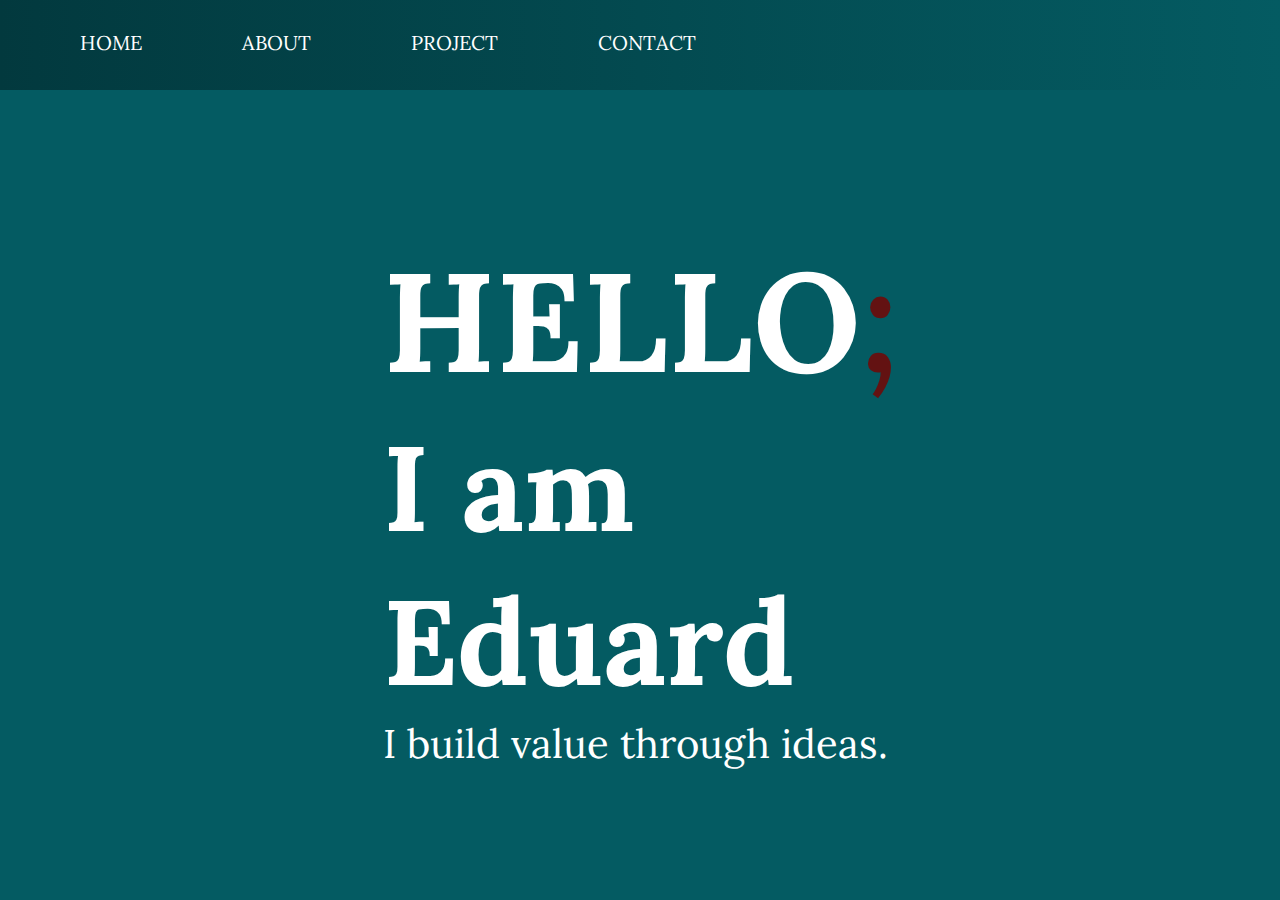
<file: index.html>
<!DOCTYPE html>
<html lang="en">
  <head>
    <meta charset="UTF-8" />
    <meta http-equiv="X-UA-Compatible" content="IE=edge" />
    <meta name="viewport" content="width=device-width, initial-scale=1.0" />
    <link rel="stylesheet" href="style.css" />
    <link rel="preconnect" href="https://fonts.googleapis.com" />
    <link rel="preconnect" href="https://fonts.gstatic.com" crossorigin />
    <link href="https://fonts.googleapis.com/css2?family=Lora&display=swap" rel="stylesheet">
    <link rel="stylesheet" href="mobileView.css">
    <link rel="stylesheet" href="tabletView.css">
    <title>Perez, John Eduard</title>
  </head>
  <body>
    <div class="main">
      <nav class="navigation">
        <ul class="nav-bar">
          <li class="nav-bar_item"><a href="index.html">home</a></li>
          <li class="nav-bar_item"><a href="about.html">about</a></li>
          <li class="nav-bar_item"><a href="project.html">project</a></li>
          <li class="nav-bar_item"><a href="contact.html">contact</a></li>
        </ul>
      </nav>
      <section class="top-nav">
        <input id="menu-toggle" type="checkbox" />
        <label class='menu-button-container' for="menu-toggle">
        <div class='menu-button'></div>
      </label>
      <ul class="menu">
        <li><a class="menu-container" href="index.html">Home</a></li>
        <li><a class="menu-container" href="about.html">About</a></li>
        <li><a class="menu-container" href="project.html">Project</a></li>
        <li><a class="menu-container" href="contact.html">Contact</a></li>
      </ul>
      </section>
      <div>
        <div class="article-container">
            <div class="text-container">
              <h1>HELLO<span class="span">;</span></h1>
              <h2><span class="span2">I am</span></h2>
              <h2><span class="span3">Eduard</span></h2>
              <p class="paragraph-container">I build value through ideas.</p>
            </div>
          </div>
        </div>
      </div>
    </div>
  </body>
</html>
</file>
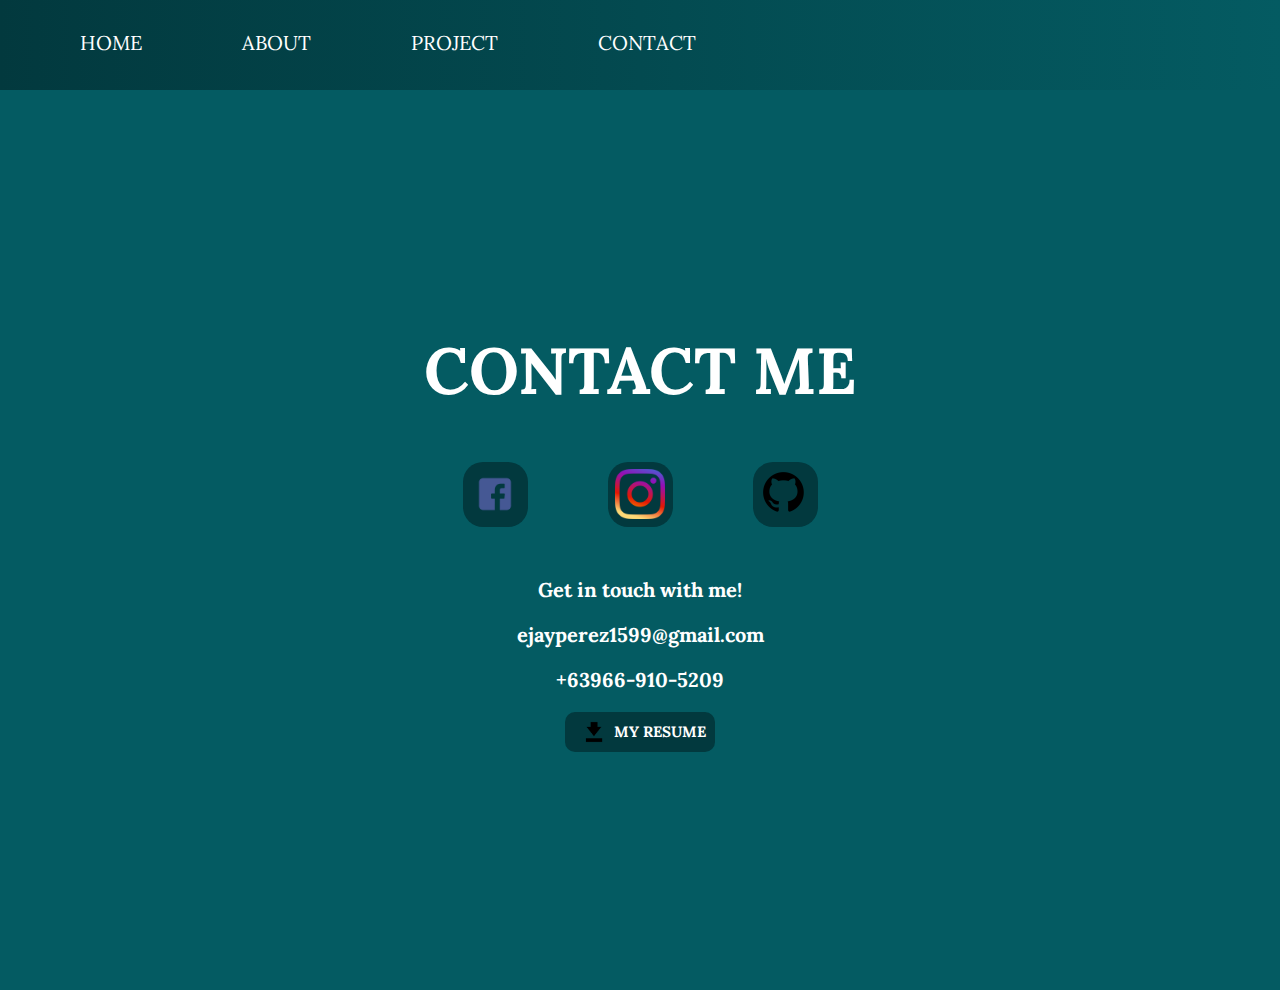
<file: contact.html>
<!DOCTYPE html>
<html lang="en">
  <head>
    <meta charset="UTF-8" />
    <meta http-equiv="X-UA-Compatible" content="IE=edge" />
    <meta name="viewport" content="width=device-width, initial-scale=1.0" />
    <link rel="stylesheet" href="contact.css" />
    <link rel="stylesheet" href="mobileView.css" />
    <link rel="stylesheet" href="tabletView.css" />
    <link rel="preconnect" href="https://fonts.googleapis.com" />
    <link rel="preconnect" href="https://fonts.gstatic.com" crossorigin />
    <link
      href="https://fonts.googleapis.com/css2?family=Lora&display=swap"
      rel="stylesheet"
    />
    <title>Perez, John Eduard</title>
  </head>
  <body>
    <div class="main">
      <nav class="navigation">
        <ul class="nav-bar">
          <li class="nav-bar_item">
            <a href="index.html">home</a>
          </li>
          <li class="nav-bar_item"><a href="about.html">about</a></li>
          <li class="nav-bar_item"><a href="project.html">project</a></li>
          <li class="nav-bar_item"><a href="contact.html">contact</a></li>
        </ul>
      </nav>
    </div>
    <section class="top-nav">
      <input id="menu-toggle" type="checkbox" />
      <label class="menu-button-container" for="menu-toggle">
        <div class="menu-button"></div>
      </label>
      <ul class="menu">
        <li><a class="menu-container" href="index.html">Home</a></li>
        <li><a class="menu-container" href="about.html">About</a></li>
        <li><a class="menu-container" href="project.html">Project</a></li>
        <li><a class="menu-container" href="contact.html">Contact</a></li>
      </ul>
    </section>
    <div class="article-container4">
      <div>
        <div class="contact-container">
          <h1>CONTACT ME</h1>
          <div class="social-links">
            <a href="https://www.facebook.com/jehperez15" target="_blank"
              ><div class="small-circle">
                <img class="social" src="./LOGO/FB LOGO.png" alt="" /></div
            ></a>
            <a
              href="https://www.instagram.com/jehperez__/?hl=en"
              target="_blank"
            >
              <div class="small-circle">
                <img class="social" src="./LOGO/IG LOGO.png" alt="" /></div
            ></a>
            <a href="https://github.com/holdiem-perez" target="_blank">
              <div class="small-circle">
                <img class="social" src="./LOGO/GITHUB LOGO.png" alt="" /></div
            ></a>
          </div>
          <div class="contact">
            <h2>Get in touch with me!</h2>
            <h5>ejayperez1599@gmail.com</h5>
            <h5>+63966-910-5209</h5>
            <a
              class="link"
              href="./resume/CV-Perez-John-Eduard-H..pdf"
              download="CurriculumVitae_PEREZ"
            >
              <div class="resume">
                <img class="dl" src="./LOGO/DL LOGO.png" alt="" /> MY RESUME
              </div>
            </a>
          </div>
        </div>
      </div>
    </div>
  </body>
</html>
</file>
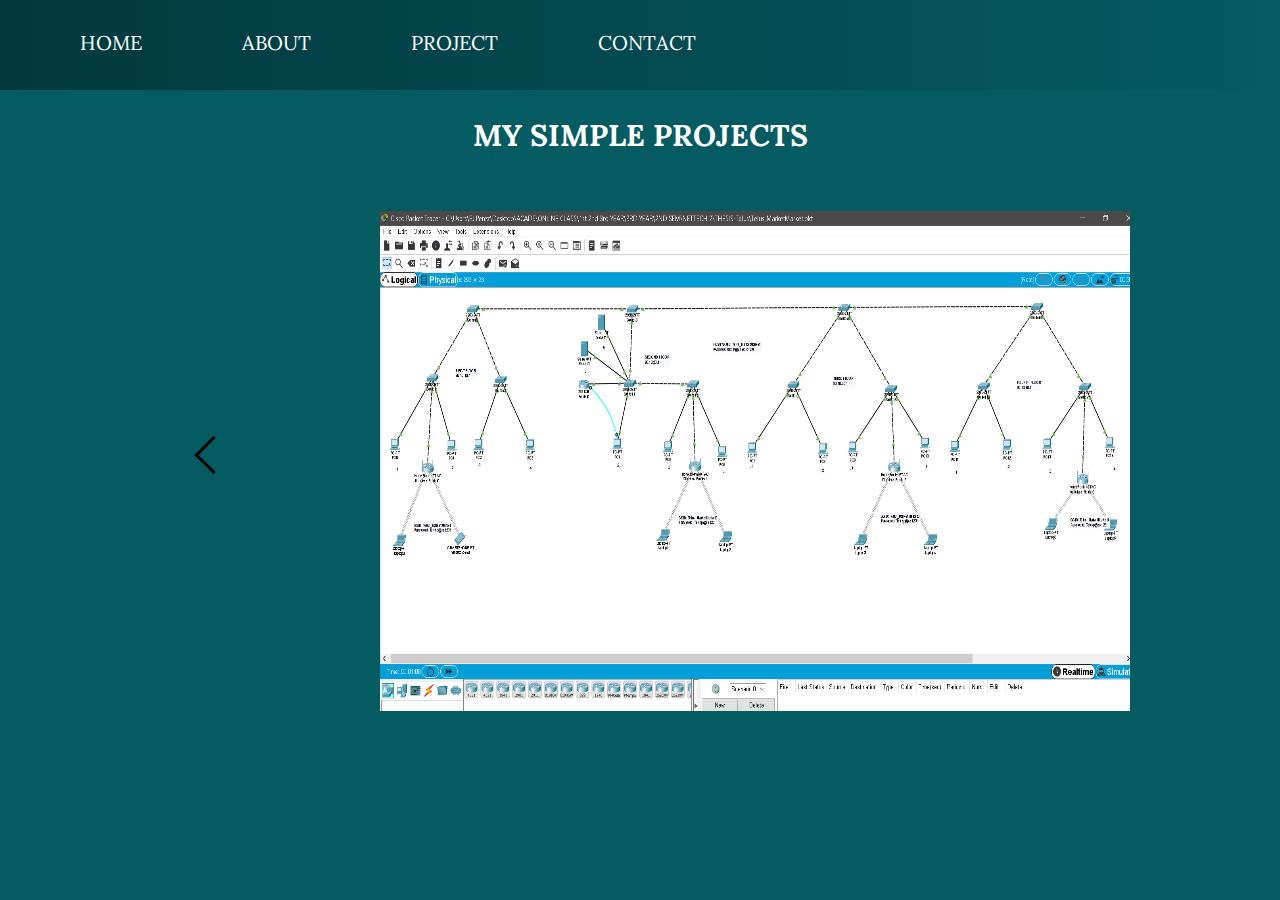
<file: project.html>
<!DOCTYPE html>
<html lang="en">
  <head>
    <meta charset="UTF-8" />
    <meta http-equiv="X-UA-Compatible" content="IE=edge" />
    <meta name="viewport" content="width=device-width, initial-scale=1.0" />
    <link rel="stylesheet" href="style.css" />
    <link rel="stylesheet" href="mobileView.css" />
    <link rel="stylesheet" href="tabletView.css" />
    <link rel="preconnect" href="https://fonts.googleapis.com" />
    <link rel="preconnect" href="https://fonts.gstatic.com" crossorigin />
    <link
      href="https://fonts.googleapis.com/css2?family=Lora&display=swap"
      rel="stylesheet"
    />
    <title>Perez, John Eduard</title>
  </head>
  <body>
    <div class="main">
      <nav class="navigation">
        <ul class="nav-bar">
          <li class="nav-bar_item"><a href="index.html">home</a></li>
          <li class="nav-bar_item"><a href="about.html">about</a></li>
          <li class="nav-bar_item"><a href="project.html">project</a></li>
          <li class="nav-bar_item"><a href="contact.html">contact</a></li>
        </ul>
      </nav>
    </div>
    <section class="top-nav">
      <input id="menu-toggle" type="checkbox" />
      <label class="menu-button-container" for="menu-toggle">
        <div class="menu-button"></div>
      </label>
      <ul class="menu">
        <li><a class="menu-container" href="index.html">Home</a></li>
        <li><a class="menu-container" href="about.html">About</a></li>
        <li><a class="menu-container" href="project.html">Project</a></li>
        <li><a class="menu-container" href="contact.html">Contact</a></li>
      </ul>
    </section>
    <h1 class="titles">My Simple Projects</h1>
    <div id="carousel-wrapper" class="carousel-view">
      <span id="item-1"></span>
      <span id="item-2"></span>
      <span id="item-3"></span>
      <span id="item-4"></span>
      <span id="item-5"></span>
      <div class="carousel-item item-1">
        <div class="previous-arrow">
          <a href="#item-5" class="arrow-prev arrow"></a>
        </div>
        <div class="current-image">
          <img class="size1" src="./LOGO/CISCO.PNG" alt="" />
        </div>
        <div class="next-arrow">
          <a href="#item-2" class="arrow-next arrow"></a>
        </div>
      </div>
      <div class="carousel-item item-2">
        <div class="previous-arrow">
          <a href="#item-1" class="arrow-prev arrow"></a>
        </div>
        <div class="current-image">
          <img class="size2" src="./LOGO/PAYROLL.jpg" alt="" />
        </div>
        <div class="next-arrow">
          <a href="#item-3" class="arrow-next arrow"></a>
        </div>
      </div>
      <div class="carousel-item item-3">
        <div class="previous-arrow">
          <a href="#item-2" class="arrow-prev arrow"></a>
        </div>
        <div class="current-image">
          <img class="size3" src="./LOGO/TURTLE 1.png" alt="" />
        </div>
        <div class="next-arrow">
          <a href="#item-4" class="arrow-next arrow"></a>
        </div>
      </div>
      <div class="carousel-item item-4">
        <div class="previous-arrow">
          <a href="#item-3" class="arrow-prev arrow"></a>
        </div>
        <div class="current-image">
          <img class="size4" src="./LOGO/TURTLE 2.png" alt="" />
        </div>
        <div class="next-arrow">
          <a href="#item-5" class="arrow-next arrow"></a>
        </div>
      </div>
      <div class="carousel-item item-5">
        <div class="previous-arrow">
          <a href="#item-4" class="arrow-prev arrow"></a>
        </div>
        <div class="current-image">
          <img class="size5" src="./LOGO/CUBE.jpg" alt="" />
        </div>
        <div class="next-arrow">
          <a href="#item-1" class="arrow-next arrow"></a>
        </div>
      </div>
    </div>
  </body>
</html>
</file>
<file: style.css>
* {
  margin: 0;
  padding: 0;
  box-sizing: border-box;
  font-family: "Lora", serif;
}
.spacer {
  width: 100%;
  height: 100px;
}
.main {
  display: flex;
  flex-direction: column;
}
nav {
  width: 100%;
  background-color: #02393e;
  background: linear-gradient(to left, #045b62, #02393e);
  display: flex;
  justify-content: space-between;
}
nav .nav-bar {
  padding: 30px;
  display: flex;
  font-size: 20px;
}
nav .nav-bar .nav-bar_item {
  list-style-type: none;
  padding: 0px 50px;
}
nav .nav-bar .dropdown {
  position: relative;
}
nav .nav-bar .dropdown:after {
  content: "";
  position: absolute;
  right: 0;
  top: 5px;
  width: 7px;
  height: 7px;
  cursor: pointer;
  transform: rotate(-45deg);
  border-left: 2px solid #02393e;
  border-bottom: 2px solid #02393e;
  transition: 0.2s ease-in-out;
}
nav .nav-bar .dropdown:hover:after {
  transform: rotate(135deg);
}
nav .nav-bar .dropdown .project {
  position: absolute;
  transform: translateX(-20px) translateY(5px);
  width: 110px;
  background-color: #02393e;
  padding: 20px;
  border-radius: 10px;
  height: 0px;
  overflow: hidden;
  visibility: hidden;
  transition: 0.2s ease-in-out;
}
nav .nav-bar .dropdown:hover .project {
  height: 220px;

  visibility: visible;
}

nav .nav-bar .dropdown .project .drop-item {
  list-style-type: none;
  margin-bottom: 10px;
}
nav .nav-bar .nav-bar_item a {
  position: relative;
  display: block;
  padding-bottom: 5px;
  text-decoration: none;
  color: #ffffff;
  text-transform: uppercase;
}
nav .nav-bar .nav-bar_item a:after {
  content: "";
  position: absolute;
  width: 0%;
  height: 2px;
  bottom: 0;
  left: 0;
  background-color: #ffffff;
  transition: 0.1s ease-in-out;
}
nav .nav-bar .nav-bar_item a:hover:after {
  width: 100%;
}

/*Home CSS*/
.article-container {
  display: flex;
  align-items: center;
  justify-content: center;
  height: 90vh;
  background-color: #045b62;
  border: 1px solid #045b62;
}

.image {
  height: 100vh;
  background-repeat: no-repeat;
}

.image-container {
  display: flex;
  justify-content: center;
  align-items: center;
}

.text-container {
  font-size: 80px;
  color: #ffffff;
}
.text-container h1 {
  font-size: 140px;
  color: #ffffff;
}
.span {
  color: #631212;
}
.paragraph-container {
  font-size: 40px;
}

/*About CSS*/
.article-container2 {
  display: flex;
  align-items: flex-start;
  justify-content: space-around;
  height: 100vh;
  background-color: #045b62;
  border: 1px solid #045b62;
}

.image2 {
  border-radius: 100%;
  max-height: 80vh;
  max-width: auto;
}

.image-container2 {
  display: flex;
  justify-content: center;
  align-items: center;
  height: 80vh;
  width: 50vw;
}

.objectives {
  height: 15vh;
  font-size: 15px;
  width: 100%;
}

.text-container2 {
  display: flex;
  flex-direction: column;
  align-items: center;
  font-size: 30px;
  color: #ffffff;
  width: 100%;
  padding: 20px 50px;
}

.text-container2 .objectives {
  text-align: justify;
}
.text-container2 h3 {
  padding-top: 25px;
}

.text-container2 h3,
.text-container2 h4,
.text-container2 .objectives {
  width: 100%;
}
/*My Skills*/

.skills-container {
  height: 80%;
  width: 100%;
}

.title {
  font-weight: bold;
  font-size: 20px;
  color: #ffffff;
  padding: 20px 0;
}

.bar {
  width: 90%;
  height: 35px;
  background: #02393e;
  border-radius: 5px;
  position: relative;
  transition: all 2s linear;
}

.bar-1,
.my-skills {
  width: 80%;
}

.bar-inner {
  width: 50%;
  height: 35px;
  line-height: 35px;
  background: #012225;
  border-radius: 5px 0 0 5px;
}
.bar-inner1 {
  width: 60%;
  height: 35px;
  line-height: 35px;
  background: #012225;
  border-radius: 5px 0 0 5px;
}
.bar-inner2 {
  width: 65%;
  height: 35px;
  line-height: 35px;
  background: #012225;
  border-radius: 5px 0 0 5px;
}
.bar-inner3 {
  width: 80%;
  height: 35px;
  line-height: 35px;
  background: #012225;
  border-radius: 5px 0 0 5px;
}

.bar-percent {
  position: absolute;
  right: 10px;
  top: 5px;
  font-size: 18px;
}

/*Project CSS*/
.article-container3 {
  display: flex;
  align-items: center;
  justify-content: center;
  height: 100vh;
  background-color: #045b62;
  border: 1px solid #045b62;
}

body {
  background-color: #045b62;
}
h1 {
  font-size: 30px;
  padding-top: 2%;
  text-transform: uppercase;
  text-align: center;
  color: #ffffff;
  margin: 0;
}
.carousel-wrapper {
  height: 400px;
  position: relative;
  width: 800px;
  display: block;
  margin: 80px auto;
  border: 2px;
}
.carousel-item {
  position: absolute;
  top: 15%;
  padding: 1px 380px;
  opacity: 0;
  transition: all 0.5s ease-in-out;
  display: flex;
  flex-direction: row;
  justify-content: center;
}
.arrow {
  border: solid black;
  border-width: 0 3px 3px 0;
  display: inline-block;
  padding: 12px;
}
.arrow-next {
  right: 200px;
  position: absolute;
  top: 320px;
  transform: translateY(-50%) rotate(-45deg);
}
.arrow-prev {
  left: 200px;
  position: absolute;
  top: 320px;
  transform: translateY(-50%) rotate(135deg);
}
.size1 {
  margin-top: 10%;
  width: 750px;
  height: 500px;
}
.size2 {
  margin-top: 10%;
  width: 750px;
  height: 500px;
}
.size3 {
  margin-top: 10%;
  width: 750px;
  height: 500px;
}
.size4 {
  margin-top: 10%;
  width: 750px;
  height: 500px;
}
.size5 {
  margin-top: 10%;
  width: 750px;
  height: 500px;
}

[id^="item"] {
  display: none;
}
.item-1 {
  z-index: 2;
  opacity: 1;
}

*:target ~ .item-1 {
  opacity: 1;
}
#item-2:target ~ .item-2,
#item-3:target ~ .item-3,
#item-4:target ~ .item-4,
#item-5:target ~ .item-5 {
  z-index: 2;
  opacity: 1;
}

@media only screen and (max-width: 820px) {
  .main {
    display: flex;
    align-items: center;
  }
  .nav-bar .nav-bar_item h1 {
    font-size: 4.5vh;
  }
  .text-container h1 h2 {
    font-size: 60px;
    color: #ffffff;
  }
  .par1 {
    padding: 5%;
  }
  video {
    width: 90%;
  }
  .video-container {
    padding: 5%;
  }
  .par2 {
    padding: 5%;
  }

  .btn-container {
    padding: 2% 0;
    width: 100%;
    display: flex;
    justify-content: center;
    gap: 10%;
  }

  /* About Me */
  .article-container2 {
    display: flex;
    flex-direction: column;
    margin-top: 200px;
    align-items: center;
  }
  .image2 {
    width: 160%;
  }
}

@media only screen and (min-width: 1080px) {
  .top-nav {
    display: none;
  }
}
</file>
<file: mobileView.css>
@media only screen and (max-width: 460px) {
  .navigation {
    display: none;
  }
  * {
    font-family: "Lora", serif;
    color: white;
  }
  h2 {
    vertical-align: center;
    text-align: center;
  }

  .top-nav {
    display: flex;
    flex-direction: row;
    align-items: center;
    justify-content: space-between;
    background-color: #00baf0;
    background: linear-gradient(to left, #045b62, #02393e);
    /* W3C, IE 10+/ Edge, Firefox 16+, Chrome 26+, Opera 12+, Safari 7+ */
    color: #fff;
    height: 50px;
    width: 100vw;
    padding: 1em;
  }

  .menu {
    display: flex;
    flex-direction: row;
    list-style-type: none;
    margin: 0;
    padding: 0;
  }

  .menu > li {
    margin: 0 1rem;
    overflow: hidden;
    text-decoration: none;
  }
  .menu-container {
    text-decoration: none;
  }

  .menu-button-container {
    display: none;
    height: 100%;
    width: 30px;
    cursor: pointer;
    flex-direction: column;
    justify-content: center;
    align-items: center;
  }

  #menu-toggle {
    display: none;
  }

  .menu-button,
  .menu-button::before,
  .menu-button::after {
    display: block;
    background-color: #fff;
    position: absolute;
    height: 4px;
    width: 30px;
    transition: transform 400ms cubic-bezier(0.23, 1, 0.32, 1);
    border-radius: 2px;
  }

  .menu-button::before {
    content: "";
    margin-top: -8px;
  }

  .menu-button::after {
    content: "";
    margin-top: 8px;
  }

  #menu-toggle:checked + .menu-button-container .menu-button::before {
    margin-top: 0px;
    transform: rotate(405deg);
  }

  #menu-toggle:checked + .menu-button-container .menu-button {
    background: rgba(255, 255, 255, 0);
  }

  #menu-toggle:checked + .menu-button-container .menu-button::after {
    margin-top: 0px;
    transform: rotate(-405deg);
  }

  @media (max-width: 700px) {
    .menu-button-container {
      display: flex;
    }
    .menu {
      position: absolute;
      top: 0;
      margin-top: 50px;
      left: 0;
      flex-direction: column;
      width: 100%;
      justify-content: center;
      align-items: center;
    }
    #menu-toggle ~ .menu li {
      height: 0;
      margin: 0;
      padding: 0;
      border: 0;
      text-decoration: none;
      transition: height 400ms cubic-bezier(0.23, 1, 0.32, 1);
    }
    #menu-toggle:checked ~ .menu li {
      border: 1px solid #045b62;
      height: 2.5em;
      padding: 0.5em;
      transition: height 400ms cubic-bezier(0.23, 1, 0.32, 1);
    }
    .menu > li {
      display: flex;
      justify-content: center;
      margin: 0;
      padding: 0.5em 0;
      width: 100%;
      color: white;
      background-color: #045b62;
    }
    .menu > li:not(:last-child) {
      border-bottom: 1px solid #444;
    }
  }
  .par2 {
    text-align: justify;
    max-width: 100%;
  }
  .main {
    margin: 0;
  }
  .article-container {
    display: flex;
    align-items: flex-start;
    text-align: left;
    margin-top: 150px;
  }
  .text-container h1 {
    font-size: 4.9rem;
    text-align: left;
  }
  .text-container h2 {
    font-size: 4.9rem;
    text-align: left;
  }
  .text-container2 h3 {
    font-size: 2rem;
    text-align: left;
  }
  .text-container2 h4 {
    font-size: 1.2rem;
    text-align: left;
  }
  .paragraph-container {
    font-size: 1.2rem;
  }

  .bar-1,
  .my-skills {
    width: 100%;
  }
  .bar-inner {
    width: 50%;
    height: 35px;
    line-height: 35px;
    background: #012225;
    border-radius: 5px 0 0 5px;
  }
  .bar-inner1 {
    width: 60%;
    height: 35px;
    line-height: 35px;
    background: #012225;
    border-radius: 5px 0 0 5px;
  }
  .bar-inner2 {
    width: 65%;
    height: 35px;
    line-height: 35px;
    background: #012225;
    border-radius: 5px 0 0 5px;
  }
  .bar-inner3 {
    width: 80%;
    height: 35px;
    line-height: 35px;
    background: #012225;
    border-radius: 5px 0 0 5px;
  }
  .skills-container {
    margin-top: 50px;
  }

  /* Contacts */
  .contact-container h1 {
    text-align: center;
    font-size: 50px;
  }
  .social-links {
    gap: 30px;
  }
  .contact h2 {
    font-size: 30px;
  }
  .contact h5 {
    font-size: 20px;
  }

  /* Project */
  .carousel-item .item-1,
  .carousel-item .item-2,
  .carousel-item .item-3,
  .carousel-item .item-4,
  .carousel-item .item-5 {
    display: flex;
    flex-direction: column;
  }

  .previous-arrow,
  .next-arrow {
    width: 100%;
    align-self: flex-end;
  }

  .current-image {
    align-self: flex-start;
  }

  .carousel-item {
    position: absolute;
    right: -360px;
    top: 250px;
  }
  .size1,
  .size2,
  .size3,
  .size4,
  .size5 {
    width: 350px;
    height: 200px;
  }
  .arrow-prev {
    left: 400px;
    position: absolute;
    top: 340px;
    transform: translateY(-50%) rotate(135deg);
  }
  .arrow-next {
    right: 400px;
    position: absolute;
    top: 340px;
    transform: translateY(-50%) rotate(-45deg);
  }
  .titles {
    position: absolute;
    left: 40px;
    top: 230px;
  }
}

@media only screen and (min-width: 1080px) {
  .top-nav {
    display: none;
  }
}
</file>
<file: tabletView.css>
@media only screen and (width: 820px) {
  .top-nav {
    display: none;
  }
  * {
    font-family: "Lora", serif;
    color: white;
  }
  .text-container2 h4 {
    display: flex;
    flex-direction: column;
    align-items: center;
    align-content: center;
    justify-content: center;
  }
  .text-container2 h3 {
    display: flex;
    flex-direction: column;
    align-items: center;
    align-content: center;
    justify-content: center;
  }
  .text-container2 .objectives {
    width: 80%;
  }
  .objectives {
    font-size: 23px;
  }
  .skills-container {
    margin: 0;
    display: flex;
    flex-direction: column;
    align-items: center;
    justify-content: center;
  }

  .carousel-item {
    position: absolute;
    right: -345px;
  }
  .arrow-prev {
    left: 400px;
    position: absolute;
    top: 340px;
    transform: translateY(-50%) rotate(135deg);
  }
  .arrow-next {
    right: 400px;
    position: absolute;
    top: 340px;
    transform: translateY(-50%) rotate(-45deg);
  }
  h2,
  h5 {
    font-size: 30px;
  }
  .span2,
  .span3 {
    font-size: 140px;
  }
}
</file>
<file: contact.css>
* {
  margin: 0;
  padding: 0;
  box-sizing: border-box;
  font-family: "Lora", serif;
}

.spacer {
  width: 100%;
  height: 100px;
}
.main {
  display: flex;
  flex-direction: column;
}
nav {
  width: 100%;
  background-color: #02393e;
  background: linear-gradient(to left, #045b62, #02393e);
  display: flex;
  justify-content: space-between;
}
nav .nav-bar {
  padding: 30px;
  display: flex;
  font-size: 20px;
}
nav .nav-bar .nav-bar_item {
  list-style-type: none;
  padding: 0px 50px;
}
nav .nav-bar .dropdown {
  position: relative;
}
nav .nav-bar .dropdown:after {
  content: "";
  position: absolute;
  right: 0;
  top: 5px;
  width: 7px;
  height: 7px;
  cursor: pointer;
  transform: rotate(-45deg);
  border-left: 2px solid #02393e;
  border-bottom: 2px solid #02393e;
  transition: 0.2s ease-in-out;
}
nav .nav-bar .dropdown:hover:after {
  transform: rotate(135deg);
}
nav .nav-bar .dropdown .project {
  position: absolute;
  transform: translateX(-20px) translateY(5px);
  width: 110px;
  background-color: #02393e;
  padding: 20px;
  border-radius: 10px;
  height: 0px;
  overflow: hidden;
  visibility: hidden;
  transition: 0.2s ease-in-out;
}
nav .nav-bar .dropdown:hover .project {
  height: 220px;

  visibility: visible;
}

nav .nav-bar .dropdown .project .drop-item {
  list-style-type: none;
  margin-bottom: 10px;
}
nav .nav-bar .nav-bar_item a {
  position: relative;
  display: block;
  padding-bottom: 5px;
  text-decoration: none;
  color: #ffffff;
  text-transform: uppercase;
}
nav .nav-bar .nav-bar_item a:after {
  content: "";
  position: absolute;
  width: 0%;
  height: 2px;
  bottom: 0;
  left: 0;
  background-color: #ffffff;
  transition: 0.1s ease-in-out;
}
nav .nav-bar .nav-bar_item a:hover:after {
  width: 100%;
}

.article-container4 {
  display: flex;
  align-items: center;
  justify-content: center;
  height: 100vh;
  background-color: #045b62;
  border: 1px solid #045b62;
}

.contact-container {
  display: flex;
  flex-direction: column;
  align-content: center;
  align-items: center;
  gap: 50px;
}

.contact-container h1 {
  color: white;
  font-size: 65px;
}

.social-links {
  display: flex;
  flex-direction: row;
  gap: 80px;
}

.small-circle {
  display: flex;
  align-items: center;
  justify-content: center;
  width: 65px;
  height: 65px;
  background-color: #02393e;
  border-radius: 20px;
}

.small-circle:hover {
  cursor: pointer;
}

.social {
  width: 50px;
  height: 50px;
}

.contact {
  font-size: 15px;
  display: flex;
  flex-direction: column;
  gap: 20px;
  color: white;
  align-items: center;
}

.resume {
  display: flex;
  align-content: center;
  justify-content: center;
  align-items: center;
  background-color: #02393e;
  width: 150px;
  height: 40px;
  border-radius: 10px;
  color: white;
  font-weight: bold;
}
.link {
  text-decoration: none;
}

.dl {
  width: 40px;
  height: 40px;
}
h2,
h5 {
  font-size: 20px;
}

.resume:hover {
  cursor: pointer;
  background-color: gray;
  color: black;
}
</file>
